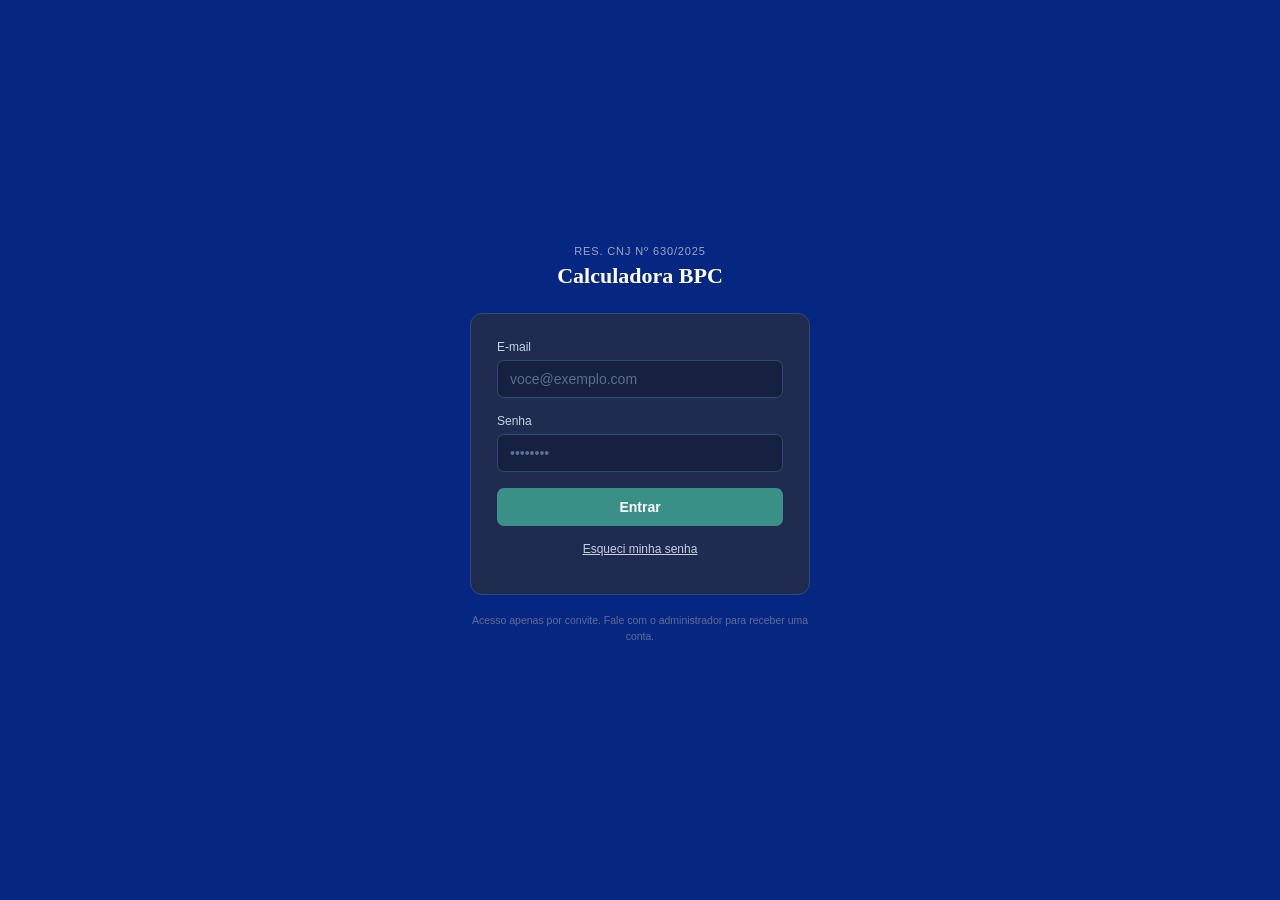
<file: index.html>
<!DOCTYPE html>
<html lang="pt-BR">
<head>
<meta charset="UTF-8" />
<!-- Redireciona na hora para a tela de login (funciona mesmo sem JavaScript). -->
<meta http-equiv="refresh" content="0; url=login.html" />
<title>Calculadora BPC</title>
<link rel="apple-touch-icon" sizes="180x180" href="Icone/apple-touch-icon.png">
<link rel="icon" type="image/png" sizes="32x32" href="Icone/favicon-32x32.png">
<link rel="icon" type="image/png" sizes="16x16" href="Icone/favicon-16x16.png">
<link rel="manifest" href="Icone/site.webmanifest">
</head>
<body>
<script>window.location.href = "login.html";</script>
<p>Redirecionando... <a href="login.html">clique aqui</a> se não for automático.</p>
</body>
</html>
</file>
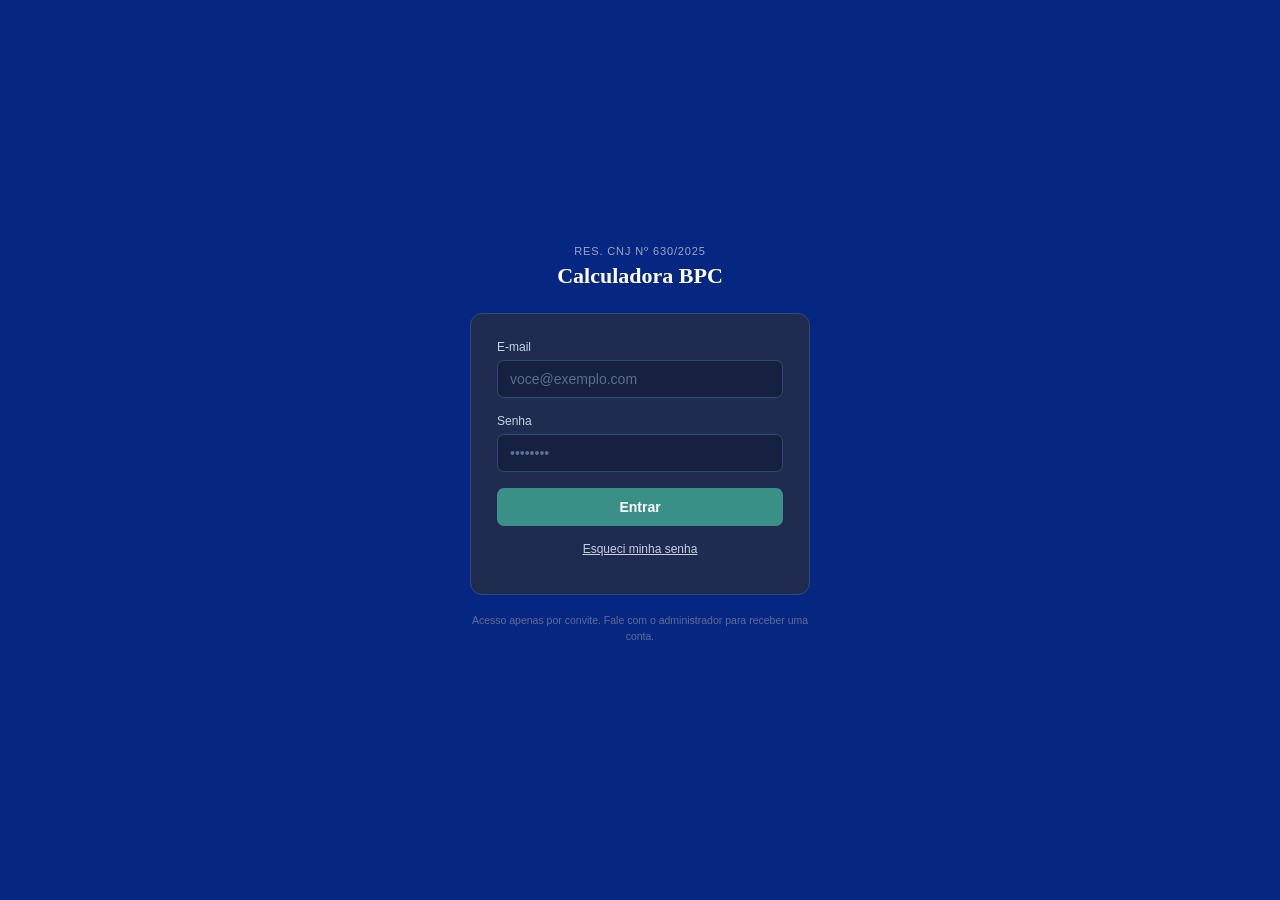
<file: admin.html>
<!DOCTYPE html>
<html lang="pt-BR">
<head>
<meta charset="UTF-8" />
<meta name="viewport" content="width=device-width, initial-scale=1.0" />
<title>Painel Admin — Calculadora BPC</title>
<link rel="stylesheet" href="styles.css" />
<link rel="apple-touch-icon" sizes="180x180" href="Icone/apple-touch-icon.png">
<link rel="icon" type="image/png" sizes="32x32" href="Icone/favicon-32x32.png">
<link rel="icon" type="image/png" sizes="16x16" href="Icone/favicon-16x16.png">
<link rel="manifest" href="Icone/site.webmanifest">
</head>
<body data-splash-wait>

<div id="splash" class="splash" role="status" aria-label="Carregando">
  <img src="img/logo.png" alt="Calculadora BPC" />
</div>


<!-- Tela de "Carregando..." enquanto confirmamos login e permissão -->
<div id="loading" class="loading-screen">Carregando...</div>

<!-- Conteúdo do painel (escondido até confirmar que a pessoa é admin) -->
<div id="app" hidden>

  <div class="topbar">
    <div>
      <p class="eyebrow">Área restrita</p>
      <h1>Painel do Administrador</h1>
    </div>
    <div class="topbar-actions">
      <a href="app.html" class="btn-ghost link-btn">Ir para a calculadora</a>
      <button class="btn-ghost" id="btn-sair" type="button">Sair</button>
    </div>

    <!-- Celular: botão de 3 risquinhos + painel de opções -->
    <button class="nav-toggle" id="nav-toggle" type="button" aria-label="Abrir menu" aria-expanded="false" aria-controls="nav-menu">
      <span></span><span></span><span></span>
    </button>
    <nav class="nav-menu" id="nav-menu" aria-label="Menu principal" hidden>
      <p class="nav-user" id="nav-user"></p>
      <a href="app.html">Ir para a calculadora</a>
      <button type="button" class="nav-sair" id="nav-sair">Sair</button>
    </nav>
  </div>

  <main class="app-main admin-main">

    <!-- Mensagens gerais do painel -->
    <p class="form-message error" id="msg-error"></p>
    <p class="form-message success" id="msg-success"></p>

    <!-- BLOCO 1: criar conta -->
    <section class="block">
      <h2>Nova conta</h2>
      <p class="sub">A conta é criada pronta para uso. Deixe a senha em branco para gerar uma automaticamente.</p>

      <form id="create-user-form" class="admin-form">
        <div class="field-light">
          <label for="new-email">E-mail da pessoa</label>
          <input type="email" id="new-email" placeholder="pessoa@exemplo.com" required />
        </div>
        <div class="field-light">
          <label for="new-password">Senha provisória (opcional)</label>
          <input type="text" id="new-password" placeholder="mínimo 8 caracteres" minlength="8" />
        </div>
        <div class="field-light">
          <label for="new-role">Papel</label>
          <select id="new-role">
            <option value="user">Usuário (só a calculadora)</option>
            <option value="admin">Administrador (também acessa este painel)</option>
          </select>
        </div>
        <div class="actions">
          <button type="submit" class="btn-calc" id="submit-btn">Criar conta</button>
          <button type="button" class="btn-clear" id="gerar-senha-btn">Gerar senha</button>
        </div>
      </form>
    </section>

    <!-- BLOCO 2: lista de membros -->
    <section class="block members-block">
      <h2>Membros</h2>
      <p class="sub" id="members-count">Carregando lista...</p>

      <div class="table-wrap">
        <table class="members-table">
          <thead>
            <tr>
              <th>E-mail</th>
              <th>Papel</th>
              <th>Criado em</th>
              <th></th>
            </tr>
          </thead>
          <!-- As linhas são criadas pelo admin.js -->
          <tbody id="members-body"></tbody>
        </table>
      </div>
      <p class="sub" style="margin-top:12px;">
        Dica: na planilha, a coluna <strong>ativo</strong> (SIM/NAO) liga e desliga o acesso de alguém sem excluir a conta.
      </p>
    </section>
  </main>
</div>

<!-- Mostrado para quem está logado mas não é admin -->
<div id="acesso-negado" class="denied" hidden>
  <p class="denied-title">Acesso restrito</p>
  <p class="denied-text">Sua conta não tem permissão de administrador.</p>
  <a href="app.html" class="denied-link">Voltar para a calculadora</a>
</div>

<script src="splash.js"></script>
<script src="nav.js"></script>
<script src="config.js"></script>
<script src="auth.js"></script>
<script src="admin.js"></script>
</body>
</html>
</file>
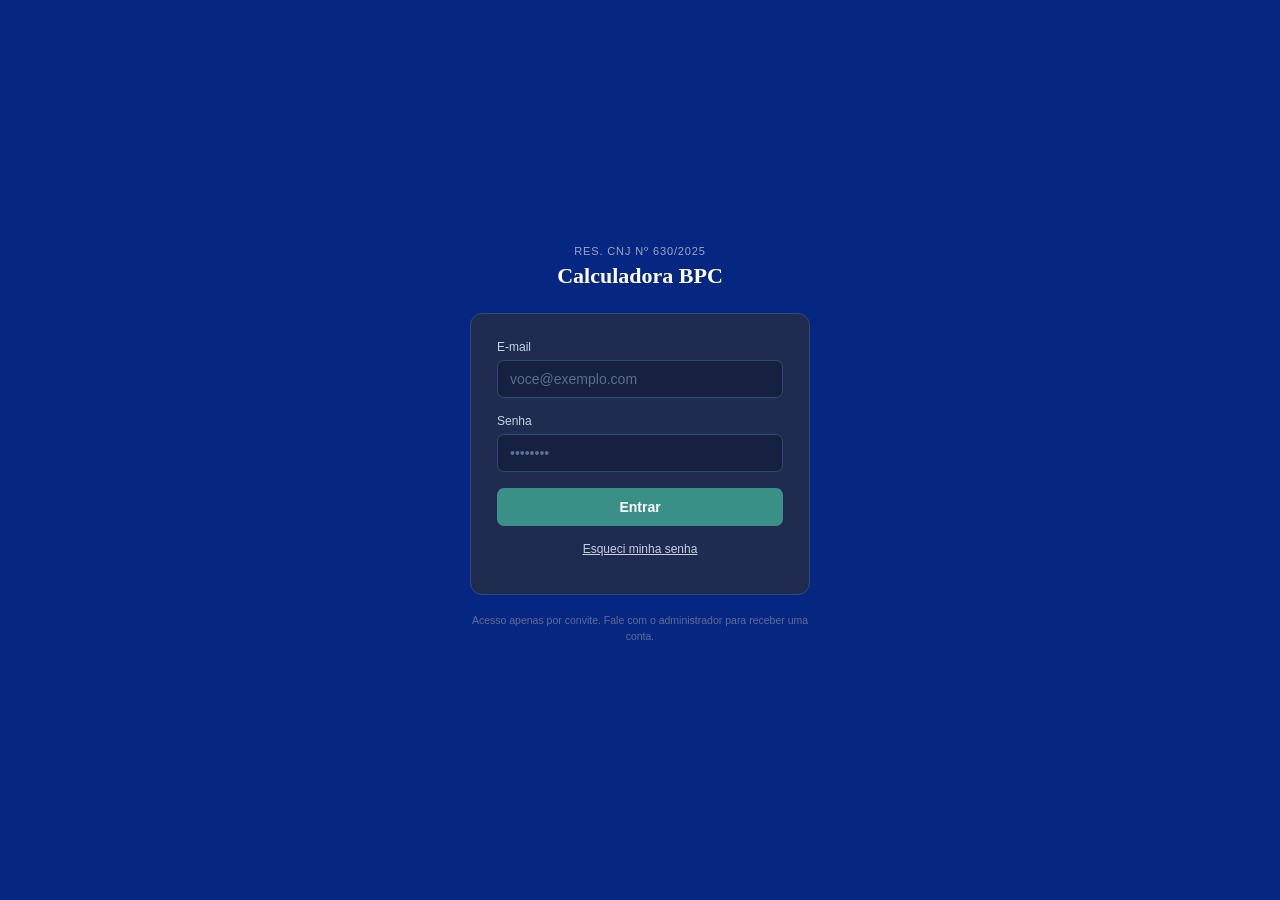
<file: app.html>
<!DOCTYPE html>
<html lang="pt-BR">
<head>
<meta charset="UTF-8" />
<meta name="viewport" content="width=device-width, initial-scale=1.0" />
<title>Calculadora BPC</title>
<link rel="stylesheet" href="styles.css" />
<link rel="apple-touch-icon" sizes="180x180" href="Icone/apple-touch-icon.png">
<link rel="icon" type="image/png" sizes="32x32" href="Icone/favicon-32x32.png">
<link rel="icon" type="image/png" sizes="16x16" href="Icone/favicon-16x16.png">
<link rel="manifest" href="Icone/site.webmanifest">
</head>
<body data-splash-wait>

<div id="splash" class="splash" role="status" aria-label="Carregando">
  <img src="img/logo.png" alt="Calculadora BPC" />
</div>


<!-- Tela de carregamento: some quando o login é confirmado (ver app.js) -->
<div id="loading" class="loading-screen">Carregando...</div>

<!-- Conteúdo principal, escondido até confirmar que há alguém logado -->
<div id="app" hidden>

  <!-- Barra superior -->
  <div class="topbar">
    <div>
      <p class="eyebrow">Res. CNJ nº 630/2025 · Anexo IV</p>
      <h1>Calculadora do Instrumento Unificado de Avaliação Biopsicossocial</h1>
      <!-- (Removido: havia aqui um botão quebrado "<button link href=...>" visível a todos.
           O acesso ao admin é só o link "Painel Admin" ao lado.) -->
    </div>
    <div class="topbar-actions">
      <!-- Só aparece para administradores (o app.js remove o "hidden") -->
      <a href="admin.html" class="btn-ghost link-btn" id="link-admin" hidden>Painel Admin</a>
      <!-- Círculo com as 2 primeiras letras do e-mail -->
      <div class="avatar" id="avatar">–</div>
      <button class="btn-ghost" id="btn-sair" type="button">Sair</button>
    </div>

    <!-- Celular: botão de 3 risquinhos + painel de opções (ver nav.js e styles.css, seção 8) -->
    <button class="nav-toggle" id="nav-toggle" type="button" aria-label="Abrir menu" aria-expanded="false" aria-controls="nav-menu">
      <span></span><span></span><span></span>
    </button>
    <nav class="nav-menu" id="nav-menu" aria-label="Menu principal" hidden>
      <p class="nav-user" id="nav-user"></p>
      <button type="button" data-go="menu-inicial">Início</button>
      <button type="button" data-go="view-ambientais">Fatores Ambientais</button>
      <button type="button" data-go="view-participacao">Atividades e Participação</button>
      <a href="admin.html" id="nav-admin" hidden>Painel Admin</a>
      <button type="button" class="nav-sair" id="nav-sair">Sair</button>
    </nav>
  </div>

  <main class="app-main">

    <!-- ============ MENU INICIAL: escolher qual cálculo fazer ============ -->
    <div id="menu-inicial">
      <p class="intro-line">Escolha qual parte deseja calcular.</p>
      <div class="menu-cards">
        <button class="menu-card" id="menu-ambientais" type="button">
          <h2>Fatores Ambientais</h2>
          <p>Domínios e1 a e5 — barreiras do ambiente físico, social e de atitudes.</p>
        </button>
        <button class="menu-card" id="menu-participacao" type="button">
          <h2>Atividades e Participação</h2>
          <p>Domínios d1 a d9 — 16 anos ou mais, ou apenas a avaliação social (menores de 16).</p>
        </button>
      </div>
    </div>

    <!-- ============ CALCULADORA 1: Fatores Ambientais (e1 a e5) ============ -->
    <div id="view-ambientais" hidden>
      <section class="block" id="ambientais">
        <!-- Botão "×" que volta ao menu -->
        <button class="btn-fechar" id="voltar-ambientais" type="button" aria-label="Fechar e voltar">×</button>
        <h2>Fatores Ambientais</h2>
        <p class="sub">Qualificador final = [(e1+e2+e3+e4+e5) × 5] − 0,1</p>

        <!-- Cada linha: código | nome do domínio | campo de 0 a 4.
             Para um domínio novo, copie uma linha e troque id, código e nome. -->
        <div class="domain-row">
          <span class="code">e1</span>
          <label for="e1" title="Produtos e Tecnologia">Produtos e Tecnologia</label>
          <input type="number" id="e1" min="0" max="4" step="1" value="0" />
        </div>
        <div class="domain-row">
          <span class="code">e2</span>
          <label for="e2" title="Condições de Habitabilidade e Mudanças Ambientais">Condições de Habitabilidade</label>
          <input type="number" id="e2" min="0" max="4" step="1" value="0" />
        </div>
        <div class="domain-row">
          <span class="code">e3</span>
          <label for="e3" title="Apoio e Relacionamentos">Apoio e Relacionamentos</label>
          <input type="number" id="e3" min="0" max="4" step="1" value="0" />
        </div>
        <div class="domain-row">
          <span class="code">e4</span>
          <label for="e4" title="Atitudes">Atitudes</label>
          <input type="number" id="e4" min="0" max="4" step="1" value="0" />
        </div>
        <div class="domain-row">
          <span class="code">e5</span>
          <label for="e5" title="Serviços, Sistemas e Políticas">Serviços, Sistemas e Políticas</label>
          <input type="number" id="e5" min="0" max="4" step="1" value="0" />
        </div>

        <p class="scale-hint">Escala: 0 nenhuma · 1 leve · 2 moderada · 3 grave · 4 completa</p>

        <div class="actions">
          <button class="btn-calc" id="calc-ambientais" type="button">Calcular</button>
          <button class="btn-clear" id="clear-ambientais" type="button">Limpar</button>
        </div>

        <!-- Caixa do resultado (aparece depois de calcular) -->
        <div class="result" id="result-ambientais">
          <div class="badge" id="badge-ambientais">–</div>
          <div class="result-text">
            <div class="pct" id="pct-ambientais">—</div>
            <div class="desc" id="desc-ambientais">Preencha os domínios e calcule.</div>
          </div>
        </div>
      </section>
    </div>

    <!-- ============ CALCULADORA 2: Atividades e Participação (d1 a d9) ============ -->
    <div id="view-participacao" hidden>
      <section class="block" id="participacao">
        <button class="btn-fechar" id="voltar-participacao" type="button" aria-label="Fechar e voltar">×</button>
        <h2>Atividades e Participação</h2>

        <!-- Abas: 16 anos ou mais (d1 a d9) / menores de 16 (só d6 a d9) -->
        <div class="sub-tabs" role="tablist">
          <button class="subtab-btn active" id="subtab-16mais" role="tab" aria-selected="true" type="button">16 anos ou mais</button>
          <button class="subtab-btn" id="subtab-menor16" role="tab" aria-selected="false" type="button">Menores de 16</button>
        </div>

        <!-- Texto da fórmula (o app.js troca conforme a aba) -->
        <p class="sub" id="sub-participacao">Qualificador final = [(d1+…+d9) × 2,77777777777778] − 0,1</p>

        <!-- Grupo d1 a d5: escondido na aba "Menores de 16" -->
        <div id="grupo-medico">
          <div class="group-label">Avaliação médico-pericial</div>
          <div class="domain-row">
            <span class="code">d1</span>
            <label for="d1" title="Aprendizagem e Aplicação de Conhecimento">Aprendizagem e Aplicação de Conhecimento</label>
            <input type="number" id="d1" min="0" max="4" step="1" value="0" />
          </div>
          <div class="domain-row">
            <span class="code">d2</span>
            <label for="d2" title="Tarefas e Demandas Gerais">Tarefas e Demandas Gerais</label>
            <input type="number" id="d2" min="0" max="4" step="1" value="0" />
          </div>
          <div class="domain-row">
            <span class="code">d3</span>
            <label for="d3" title="Comunicação">Comunicação</label>
            <input type="number" id="d3" min="0" max="4" step="1" value="0" />
          </div>
          <div class="domain-row">
            <span class="code">d4</span>
            <label for="d4" title="Mobilidade">Mobilidade</label>
            <input type="number" id="d4" min="0" max="4" step="1" value="0" />
          </div>
          <div class="domain-row">
            <span class="code">d5</span>
            <label for="d5" title="Cuidado Pessoal">Cuidado Pessoal</label>
            <input type="number" id="d5" min="0" max="4" step="1" value="0" />
          </div>
        </div>

        <!-- Grupo d6 a d9: sempre visível -->
        <div class="group-label">Avaliação social</div>
        <div class="domain-row">
          <span class="code">d6</span>
          <label for="d6" title="Vida Doméstica">Vida Doméstica</label>
          <input type="number" id="d6" min="0" max="4" step="1" value="0" />
        </div>
        <div class="domain-row">
          <span class="code">d7</span>
          <label for="d7" title="Relações e Interações Interpessoais">Relações e Interações Interpessoais</label>
          <input type="number" id="d7" min="0" max="4" step="1" value="0" />
        </div>
        <div class="domain-row">
          <span class="code">d8</span>
          <label for="d8" title="Áreas Principais da Vida">Áreas Principais da Vida</label>
          <input type="number" id="d8" min="0" max="4" step="1" value="0" />
        </div>
        <div class="domain-row">
          <span class="code">d9</span>
          <label for="d9" title="Vida Comunitária, Social e Cívica">Vida Comunitária, Social e Cívica</label>
          <input type="number" id="d9" min="0" max="4" step="1" value="0" />
        </div>

        <p class="scale-hint">Escala: 0 nenhuma · 1 leve · 2 moderada · 3 grave · 4 completa</p>

        <div class="actions">
          <button class="btn-calc" id="calc-participacao" type="button">Calcular</button>
          <button class="btn-clear" id="clear-participacao" type="button">Limpar</button>
        </div>

        <div class="result" id="result-participacao">
          <div class="badge" id="badge-participacao">–</div>
          <div class="result-text">
            <div class="pct" id="pct-participacao">—</div>
            <div class="desc" id="desc-participacao">Preencha os domínios e calcule.</div>
          </div>
        </div>
      </section>
    </div>

  </main>

  <!-- Rodapé com nota explicativa e faixas de classificação -->
  <p class="app-footer">
    <strong>Nota:</strong> os qualificadores por domínio (0–4) devem ser atribuídos pelo assistente
    social e pelo perito médico com base no exame/estudo social, conforme os indicadores do
    Anexo II. Esta ferramenta apenas automatiza o cálculo final previsto no Anexo IV. Faixas:
    N 0–4% · L 5–24% · M 25–49% · G 50–95% · C 96–100%.
  </p>

</div>

<script src="splash.js"></script>
<script src="nav.js"></script>
<script src="config.js"></script>
<script src="auth.js"></script>
<script src="app.js"></script>
</body>
</html>
</file>
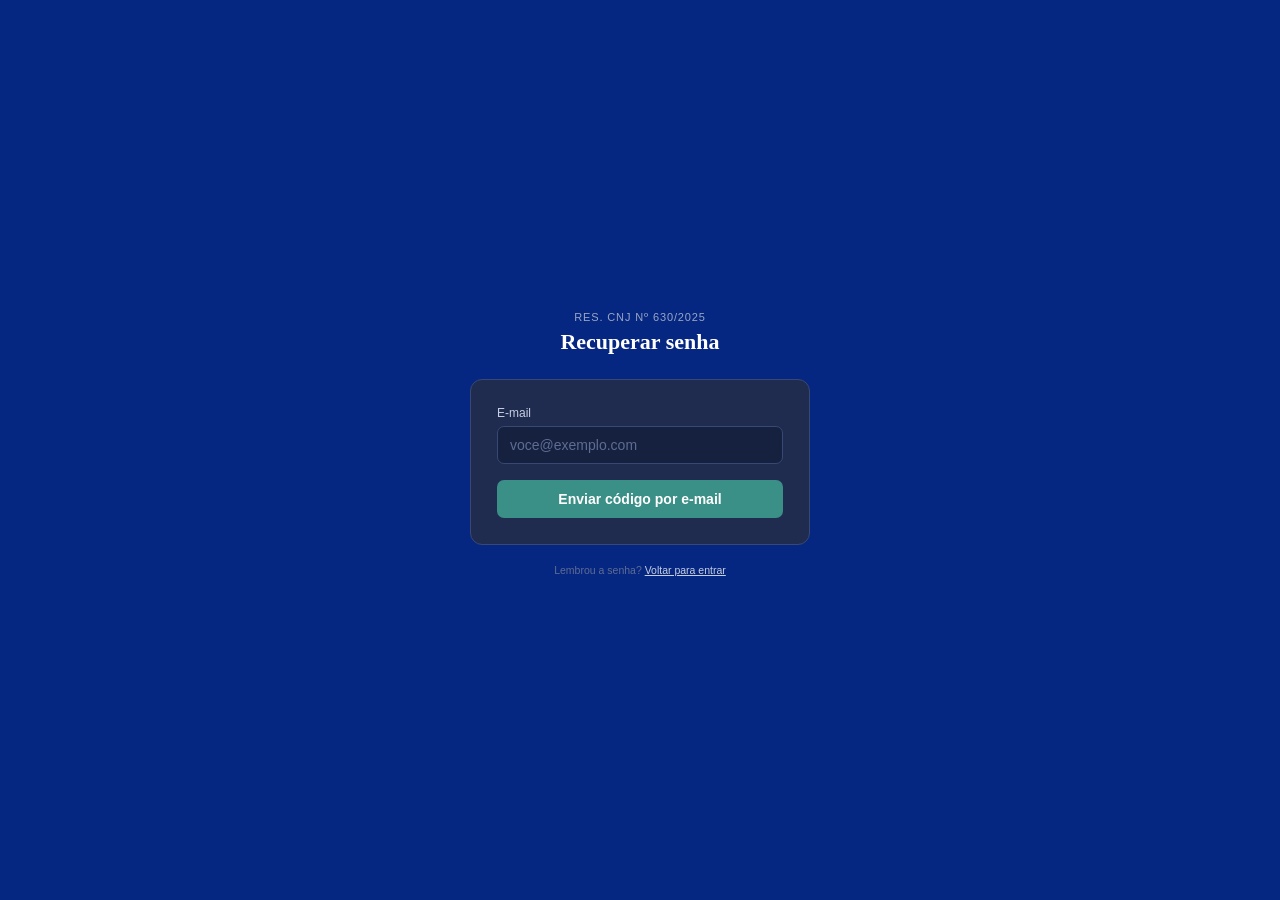
<file: forgot-password.html>
<!DOCTYPE html>
<html lang="pt-BR">
<head>
<meta charset="UTF-8" />
<meta name="viewport" content="width=device-width, initial-scale=1.0" />
<title>Recuperar senha — Calculadora BPC</title>
<link rel="stylesheet" href="styles.css" />
<link rel="apple-touch-icon" sizes="180x180" href="Icone/apple-touch-icon.png">
<link rel="icon" type="image/png" sizes="32x32" href="Icone/favicon-32x32.png">
<link rel="icon" type="image/png" sizes="16x16" href="Icone/favicon-16x16.png">
<link rel="manifest" href="Icone/site.webmanifest">
</head>
<body>

<div id="splash" class="splash" role="status" aria-label="Carregando">
  <img src="img/logo.png" alt="Calculadora BPC" />
</div>


<!-- Recuperação em 2 passos na mesma página:
     Passo 1: pede o e-mail e envia um código de 6 dígitos.
     Passo 2: a pessoa digita o código e escolhe a nova senha. -->
<div class="auth-page">
  <div class="auth-card">
    <p class="eyebrow">Res. CNJ nº 630/2025</p>
    <h1>Recuperar senha</h1>

    <div class="auth-box">
      <p class="form-message error" id="msg-error"></p>
      <p class="form-message success" id="msg-info"></p>

      <!-- PASSO 1 -->
      <form id="form-email">
        <div class="field">
          <label for="email">E-mail</label>
          <input type="email" id="email" placeholder="voce@exemplo.com" required autocomplete="email" />
        </div>
        <button type="submit" class="btn-primary" id="btn-email">Enviar código por e-mail</button>
      </form>

      <!-- PASSO 2 (escondido até o código ser enviado) -->
      <form id="form-codigo" hidden>
        <div class="field">
          <label for="codigo">Código recebido por e-mail</label>
          <input type="text" id="codigo" placeholder="6 dígitos" required inputmode="numeric" maxlength="6" autocomplete="one-time-code" />
        </div>
        <div class="field">
          <label for="password">Nova senha</label>
          <input type="password" id="password" placeholder="mínimo 8 caracteres" required minlength="8" autocomplete="new-password" />
        </div>
        <div class="field">
          <label for="password2">Confirmar nova senha</label>
          <input type="password" id="password2" placeholder="repita a senha" required minlength="8" autocomplete="new-password" />
        </div>
        <button type="submit" class="btn-primary" id="btn-codigo">Salvar nova senha</button>
      </form>
    </div>

    <p class="auth-footnote">
      Lembrou a senha? <a href="login.html" style="color:#C7CEE2;">Voltar para entrar</a>
    </p>
  </div>
</div>

<script src="splash.js"></script>
<script src="config.js"></script>
<script src="auth.js"></script>
<script>
  const formEmail = document.getElementById("form-email");
  const formCodigo = document.getElementById("form-codigo");
  const errorMsg = document.getElementById("msg-error");
  const infoMsg = document.getElementById("msg-info");

  let emailInformado = ""; // guardado do passo 1 para usar no passo 2

  function mostrarErro(texto) {
    infoMsg.classList.remove("show");
    errorMsg.textContent = texto;
    errorMsg.classList.add("show");
  }

  function mostrarInfo(texto) {
    errorMsg.classList.remove("show");
    infoMsg.textContent = texto;
    infoMsg.classList.add("show");
  }

  // PASSO 1: pedir o código
  formEmail.addEventListener("submit", async (e) => {
    e.preventDefault();
    const btn = document.getElementById("btn-email");
    errorMsg.classList.remove("show");
    btn.disabled = true;
    btn.textContent = "Enviando...";

    emailInformado = document.getElementById("email").value.trim();
    const { error } = await sendPasswordReset(emailInformado);

    btn.disabled = false;
    btn.textContent = "Enviar código por e-mail";

    if (error) return mostrarErro(traduzErroAuth(error));

    // Mensagem neutra de propósito: não revela se o e-mail tem conta.
    formEmail.hidden = true;
    formCodigo.hidden = false;
    mostrarInfo("Se esse e-mail tiver uma conta, enviamos um código de 6 dígitos. Veja também a caixa de spam.");
  });

  // PASSO 2: confirmar código + nova senha
  formCodigo.addEventListener("submit", async (e) => {
    e.preventDefault();
    const btn = document.getElementById("btn-codigo");
    errorMsg.classList.remove("show");

    const codigo = document.getElementById("codigo").value.trim();
    const password = document.getElementById("password").value;
    const password2 = document.getElementById("password2").value;

    if (password !== password2) return mostrarErro("As senhas não coincidem.");

    btn.disabled = true;
    btn.textContent = "Salvando...";

    const { error } = await confirmPasswordReset(emailInformado, codigo, password);

    if (error) {
      btn.disabled = false;
      btn.textContent = "Salvar nova senha";
      return mostrarErro(traduzErroAuth(error));
    }

    formCodigo.hidden = true;
    mostrarInfo("Senha atualizada! Redirecionando para o login...");
    setTimeout(() => (window.location.href = "login.html"), 2000);
  });
</script>
</body>
</html>
</file>
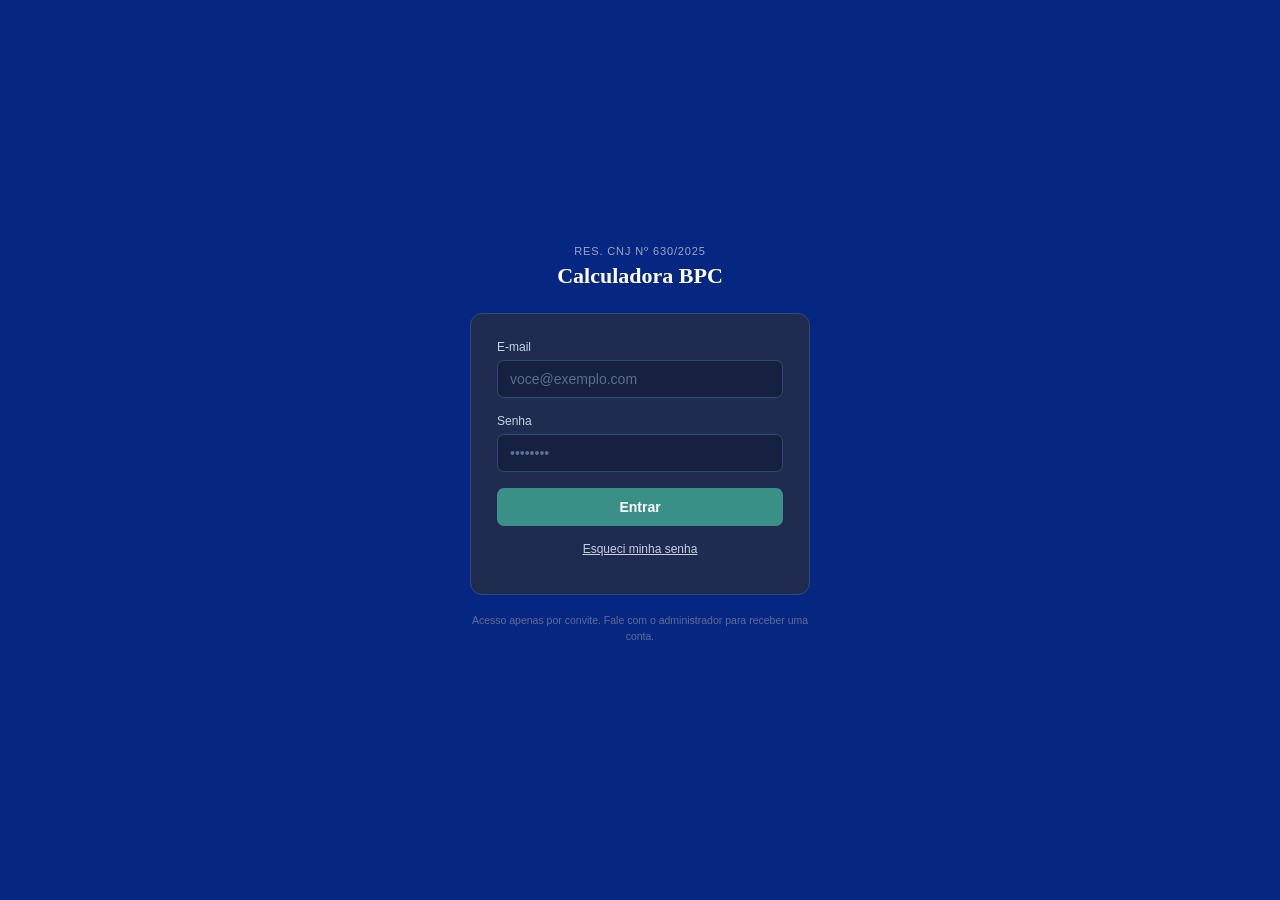
<file: login.html>
<!DOCTYPE html>
<html lang="pt-BR">
<head>
<meta charset="UTF-8" />
<meta name="viewport" content="width=device-width, initial-scale=1.0" />
<title>Entrar — Calculadora BPC</title>
<link rel="stylesheet" href="styles.css" />
<link rel="apple-touch-icon" sizes="180x180" href="Icone/apple-touch-icon.png">
<link rel="icon" type="image/png" sizes="32x32" href="Icone/favicon-32x32.png">
<link rel="icon" type="image/png" sizes="16x16" href="Icone/favicon-16x16.png">
<link rel="manifest" href="Icone/site.webmanifest">
</head>
<body data-splash-wait>

<div id="splash" class="splash" role="status" aria-label="Carregando">
  <img src="img/logo.png" alt="Calculadora BPC" />
</div>


<div class="auth-page">
  <div class="auth-card">
    <p class="eyebrow">Res. CNJ nº 630/2025</p>
    <h1>Calculadora BPC</h1>

    <div class="auth-box">
      <!-- Caixa de erro: começa vazia e escondida. O JavaScript preenche e mostra. -->
      <p class="form-message error" id="msg-error"></p>

      <form id="login-form">
        <div class="field">
          <label for="email">E-mail</label>
          <input type="email" id="email" placeholder="voce@exemplo.com" required autocomplete="email" />
        </div>
        <div class="field">
          <label for="password">Senha</label>
          <input type="password" id="password" placeholder="••••••••" required autocomplete="current-password" />
        </div>
        <button type="submit" class="btn-primary" id="submit-btn">Entrar</button>
      </form>

      <p class="auth-links">
        <a href="forgot-password.html">Esqueci minha senha</a>
      </p>
    </div>

    <p class="auth-footnote">
      Acesso apenas por convite. Fale com o administrador para receber uma conta.
    </p>
  </div>
</div>

<!-- Ordem importante: configuração -> funções de login -->
<script src="splash.js"></script>
<script src="config.js"></script>
<script src="auth.js"></script>
<script>
  // Se a pessoa já está logada, pula direto para a calculadora.
  (async function () {
    const session = await getSession();
    if (session) window.location.href = "app.html";
    else hideSplash(); // sem login: mostra o formulário
  })();

  const form = document.getElementById("login-form");
  const errorMsg = document.getElementById("msg-error");
  const submitBtn = document.getElementById("submit-btn");

  // Quando clicar em "Entrar":
  form.addEventListener("submit", async (e) => {
    e.preventDefault(); // impede a página de recarregar
    errorMsg.classList.remove("show");
    submitBtn.disabled = true; // evita clique duplo
    submitBtn.textContent = "Entrando...";

    const email = document.getElementById("email").value.trim();
    const password = document.getElementById("password").value;

    const { error } = await signIn(email, password);

    if (error) {
      // Mostra o erro e libera o botão de novo.
      errorMsg.textContent = traduzErroAuth(error);
      errorMsg.classList.add("show");
      submitBtn.disabled = false;
      submitBtn.textContent = "Entrar";
    } else {
      window.location.href = "app.html";
    }
  });
</script>
</body>
</html>
</file>
<file: styles.css>
/* =====================================================================
   styles.css — Visual de todas as páginas
   Seções: 1 Cores · 2 Base · 3 Telas de login · 4 Barra superior e menu
           5 Calculadoras · 6 Painel admin (novo)
   Para mudar o visual, o mais fácil é editar as cores da seção 1.
   ===================================================================== */

/* ---------- 1) CORES (variáveis usadas no resto do arquivo) ---------- */
:root {
  --ink: #062781;          /* azul principal (fundo do login, títulos) */
  --ink-soft: #020303;     /* texto secundário */
  --paper: #F7F5F0;        /* fundo das páginas internas */
  --panel: #FFFFFF;        /* fundo dos cartões */
  --line: #DEDAD0;         /* bordas */
  --accent: #3A8F86;       /* verde dos botões principais */
  --accent-soft: #E4F0EE;
  --danger: #B23A3A;       /* vermelho de erro / excluir */
  --danger-soft: #FAE2E2;

  /* Cores de cada faixa de resultado: N, L, M, G, C
     (-color = cor forte do círculo, -bg = fundo suave da caixa) */
  --n-color: #6B7280;
  --n-bg: #EEF0F2;
  --l-color: #2F8F86;
  --l-bg: #E3F1EF;
  --m-color: #B8860B;
  --m-bg: #FBF1DA;
  --g-color: #C1541F;
  --g-bg: #FBE9DE;
  --c-color: #B23A3A;
  --c-bg: #FAE2E2;
}

/* ---------- 2) BASE ---------- */
* { box-sizing: border-box; }

/* Garante que o atributo "hidden" do HTML sempre esconde o elemento,
   mesmo quando outra regra define "display". */
[hidden] { display: none !important; }

body {
  margin: 0;
  min-height: 100vh;
  background: var(--paper);
  color: var(--ink);
  font-family: -apple-system, "Segoe UI", Roboto, Helvetica, Arial, sans-serif;
  font-size: 14px;
}

/* Tela "Carregando..." */
.loading-screen {
  min-height: 100vh;
  display: flex;
  align-items: center;
  justify-content: center;
  color: var(--ink-soft);
  font-size: 13px;
}

/* ---------- 3) TELAS DE LOGIN / RECUPERAR SENHA ---------- */
.auth-page {
  min-height: 100vh;
  display: flex;
  align-items: center;
  justify-content: center;
  background: var(--ink);
  padding: 24px;
}

.auth-card {
  width: 100%;
  max-width: 340px;
}

.auth-card .eyebrow {
  text-align: center;
  font-size: 11px;
  letter-spacing: 0.08em;
  text-transform: uppercase;
  color: #9AA6C4;
  margin: 0 0 6px;
}

.auth-card h1 {
  text-align: center;
  font-family: Georgia, "Times New Roman", serif;
  font-size: 22px;
  color: #fff;
  margin: 0 0 24px;
  font-weight: 600;
}

.auth-box {
  background: #1F2C50;
  border: 1px solid #384874;
  border-radius: 12px;
  padding: 26px;
}

/* Campo (rótulo + caixa) em fundo escuro */
.field { margin-bottom: 16px; }

.field label {
  display: block;
  font-size: 12px;
  color: #C7CEE2;
  margin-bottom: 6px;
}

.field input {
  width: 100%;
  padding: 10px 12px;
  border: 1px solid #384874;
  border-radius: 7px;
  background: #16213F;
  color: #fff;
  font-size: 14px;
}

.field input::placeholder { color: #5F6C93; }
.field input:focus { outline: none; border-color: var(--accent); }

/* Botão principal largo (Entrar, Salvar...) */
.btn-primary {
  width: 100%;
  padding: 11px;
  border: none;
  border-radius: 7px;
  background: var(--accent);
  color: #fff;
  font-size: 14px;
  font-weight: 600;
  cursor: pointer;
}
.btn-primary:hover { background: #327E76; }
.btn-primary:disabled { opacity: 0.6; cursor: default; }

.auth-links {
  text-align: center;
  margin-top: 16px;
  font-size: 12px;
  color: #7A87AD;
}
.auth-links a { color: #C7CEE2; text-decoration: underline; cursor: pointer; }
.auth-links a:hover { color: #fff; }

/* Caixas de mensagem (erro e sucesso). Ficam escondidas até ganharem a classe "show". */
.form-message {
  font-size: 12.5px;
  border-radius: 7px;
  padding: 9px 11px;
  margin-bottom: 16px;
  display: none;
}
.form-message.show { display: block; }
.form-message.error { background: var(--danger-soft); color: var(--danger); }
.form-message.success { background: var(--l-bg); color: var(--l-color); }

.auth-footnote {
  text-align: center;
  font-size: 10.5px;
  color: #5F6C93;
  margin-top: 18px;
  line-height: 1.5;
}

/* ---------- 4) BARRA SUPERIOR, MENU E RODAPÉ ---------- */
.topbar {
  background: var(--ink);
  color: #fff;
  padding: 14px 24px;
  display: flex;
  align-items: center;
  justify-content: space-between;
  gap: 12px;
}

.topbar .eyebrow {
  font-size: 10.5px;
  letter-spacing: 0.08em;
  text-transform: uppercase;
  color: #9AA6C4;
  margin: 0 0 2px;
}

.topbar h1 {
  font-family: Georgia, "Times New Roman", serif;
  font-size: 17px;
  margin: 0;
  font-weight: 600;
}

.topbar-actions { display: flex; align-items: center; gap: 12px; }

/* Círculo com as iniciais do e-mail */
.avatar {
  width: 30px;
  height: 30px;
  border-radius: 50%;
  background: var(--accent);
  color: #fff;
  display: flex;
  align-items: center;
  justify-content: center;
  font-size: 12px;
  font-weight: 700;
}

/* Botão discreto da barra superior */
.btn-ghost {
  border: 1px solid #384874;
  background: transparent;
  color: #C7CEE2;
  font-size: 12px;
  padding: 7px 12px;
  border-radius: 6px;
  cursor: pointer;
}
.btn-ghost:hover { border-color: var(--accent); color: #fff; }

/* Link com aparência de botão (substitui os estilos que estavam inline no HTML) */
.link-btn { text-decoration: none; display: inline-block; }

main.app-main {
  max-width: 920px;
  margin: 0 auto;
  padding: 22px 24px 40px;
}

.intro-line { font-size: 13px; color: var(--ink-soft); margin: 0 0 18px; }

/* Cartões do menu inicial (2 colunas; 1 coluna no celular) */
.menu-cards { display: grid; grid-template-columns: 1fr 1fr; gap: 18px; }
@media (max-width: 720px) { .menu-cards { grid-template-columns: 1fr; } }

.menu-card {
  text-align: left;
  background: var(--panel);
  border: 1px solid var(--line);
  border-radius: 12px;
  padding: 22px;
  cursor: pointer;
  font-family: inherit;
}
.menu-card:hover { border-color: var(--accent); box-shadow: 0 2px 10px rgba(22, 33, 63, 0.06); }

.menu-card h2 {
  font-family: Georgia, "Times New Roman", serif;
  font-size: 17px;
  margin: 0 0 6px;
  color: var(--ink);
}
.menu-card p { font-size: 12.5px; color: var(--ink-soft); margin: 0; line-height: 1.5; }

.app-footer {
  max-width: 920px;
  margin: 0 auto;
  padding: 0 24px 30px;
  font-size: 11px;
  color: var(--ink-soft);
  line-height: 1.5;
}
.app-footer strong { color: var(--ink); }

/* ---------- 5) CALCULADORAS ---------- */
#view-ambientais,
#view-participacao { max-width: 560px; margin: 0 auto; }

/* Cartão branco que contém cada calculadora (position:relative para o "×" se posicionar nele) */
.block {
  position: relative;
  background: var(--panel);
  border: 1px solid var(--line);
  border-radius: 12px;
  padding: 18px 18px 16px;
}

.block h2 {
  font-family: Georgia, "Times New Roman", serif;
  font-size: 16px;
  margin: 0 0 3px;
  color: var(--ink);
  text-align: center;
}

.block .sub { font-size: 12px; color: var(--ink-soft); margin: 0 0 12px; line-height: 1.4; }

/* Botão "×" no canto do cartão */
.btn-fechar {
  position: absolute;
  top: 12px;
  right: 12px;
  width: 28px;
  height: 28px;
  display: flex;
  align-items: center;
  justify-content: center;
  border: 1px solid var(--line);
  border-radius: 50%;
  background: transparent;
  color: var(--ink-soft);
  font-size: 18px;
  line-height: 1;
  cursor: pointer;
}
.btn-fechar:hover { background: var(--line); color: var(--ink); }

/* Abas "16 anos ou mais" / "Menores de 16" */
.sub-tabs { display: flex; gap: 6px; margin: 8px 0 12px; }

.subtab-btn {
  flex: 1;
  border: 1px solid var(--line);
  background: var(--paper);
  color: var(--ink-soft);
  font-size: 12px;
  font-weight: 600;
  padding: 7px 4px;
  border-radius: 6px;
  cursor: pointer;
}
.subtab-btn:hover { border-color: var(--accent); color: var(--ink); }
.subtab-btn.active { background: var(--accent-soft); border-color: var(--accent); color: var(--accent); }

/* Título de grupo ("Avaliação médico-pericial", "Avaliação social") */
.group-label {
  font-size: 11px;
  text-transform: uppercase;
  letter-spacing: 0.05em;
  color: var(--accent);
  margin: 12px 0 6px;
  font-weight: 700;
}

/* Linha de um domínio: código | nome | campo */
.domain-row {
  display: grid;
  grid-template-columns: 34px 1fr 56px;
  align-items: center;
  gap: 10px;
  padding: 6px 0;
  border-bottom: 1px dashed var(--line);
}
.domain-row:last-of-type { border-bottom: none; }

.domain-row .code { font-weight: 700; color: var(--ink); font-size: 13px; }

.domain-row label {
  font-size: 12.5px;
  color: var(--ink-soft);
  line-height: 1.3;
  cursor: help; /* o nome completo aparece ao passar o mouse (atributo title) */
}

.domain-row input {
  width: 56px;
  padding: 6px;
  border: 1px solid var(--line);
  border-radius: 6px;
  font-size: 14px;
  text-align: center;
  background: var(--paper);
  color: var(--ink);
}
.domain-row input:focus { outline: 2px solid var(--accent); outline-offset: 1px; border-color: var(--accent); }

.scale-hint { font-size: 11px; color: var(--ink-soft); margin: 8px 0 0; }

/* Botões Calcular / Limpar */
.actions { display: flex; gap: 8px; margin-top: 12px; }

.btn-calc {
  flex: 1;
  padding: 10px;
  border: none;
  border-radius: 7px;
  background: var(--accent);
  color: #fff;
  font-size: 13px;
  font-weight: 600;
  cursor: pointer;
}
.btn-calc:hover { background: #327E76; }
.btn-calc:disabled { opacity: 0.6; cursor: default; }

.btn-clear {
  flex: 0 0 auto;
  padding: 10px 16px;
  border: 1px solid var(--line);
  border-radius: 7px;
  background: var(--panel);
  color: var(--ink-soft);
  font-size: 13px;
  font-weight: 600;
  cursor: pointer;
}
.btn-clear:hover { background: var(--paper); color: var(--ink); border-color: #B9B4A6; }

/* Caixa do resultado (escondida até ganhar a classe "show") */
.result {
  margin-top: 12px;
  display: none;
  align-items: center;
  gap: 12px;
  padding: 11px 13px;
  border-radius: 8px;
  background: var(--n-bg);
}
.result.show { display: flex; }

/* Círculo com a letra do qualificador */
.badge {
  flex: 0 0 auto;
  width: 46px;
  height: 46px;
  border-radius: 50%;
  display: flex;
  align-items: center;
  justify-content: center;
  font-family: Georgia, serif;
  font-weight: 700;
  font-size: 19px;
  color: #fff;
  background: var(--n-color);
}

.result-text .pct { font-size: 13.5px; font-weight: 700; color: var(--ink); }
.result-text .desc { font-size: 12px; color: var(--ink-soft); margin-top: 1px; }

/* ---------- 6) PAINEL ADMIN ---------- */
.admin-main { max-width: 760px; }

/* Espaço entre os cartões do painel */
.admin-main .block { margin-bottom: 18px; }
.admin-main .form-message { margin-bottom: 14px; }

/* Campos em fundo claro (o painel não usa o fundo escuro do login) */
.admin-form { margin-top: 8px; }
.field-light { margin-bottom: 14px; }
.field-light label { display: block; font-size: 12px; color: var(--ink-soft); margin-bottom: 5px; }
.field-light input {
  width: 100%;
  padding: 9px 11px;
  border: 1px solid var(--line);
  border-radius: 7px;
  background: var(--paper);
  color: var(--ink);
  font-size: 14px;
}
.field-light input:focus { outline: 2px solid var(--accent); outline-offset: 1px; border-color: var(--accent); }

/* Tabela de membros (rola para os lados em telas pequenas) */
.table-wrap { overflow-x: auto; }

.members-table { width: 100%; border-collapse: collapse; font-size: 13px; }
.members-table th {
  text-align: left;
  font-size: 11px;
  text-transform: uppercase;
  letter-spacing: 0.05em;
  color: var(--accent);
  padding: 8px 10px;
  border-bottom: 1px solid var(--line);
}
.members-table td {
  padding: 10px;
  border-bottom: 1px dashed var(--line);
  color: var(--ink-soft);
  word-break: break-word;
}
.members-table .td-action { text-align: right; white-space: nowrap; }

/* Selo "Admin" / "Usuário" */
.role-pill { display: inline-block; font-size: 11px; font-weight: 700; padding: 2px 9px; border-radius: 999px; }
.role-admin { background: var(--accent-soft); color: var(--accent); }
.role-user { background: var(--n-bg); color: var(--n-color); }

.you-tag { font-size: 11px; color: var(--n-color); font-style: italic; }

/* Botão vermelho de excluir */
.btn-danger {
  border: 1px solid var(--danger);
  background: transparent;
  color: var(--danger);
  font-size: 12px;
  font-weight: 600;
  padding: 5px 11px;
  border-radius: 6px;
  cursor: pointer;
}
.btn-danger:hover { background: var(--danger); color: #fff; }
.btn-danger:disabled { opacity: 0.6; cursor: default; }

/* Tela "Acesso restrito" (antes era estilo inline no HTML) */
.denied {
  min-height: 100vh;
  display: flex;
  align-items: center;
  justify-content: center;
  flex-direction: column;
  gap: 10px;
}
.denied-title { font-family: Georgia, serif; font-size: 18px; color: var(--ink); margin: 0; }
.denied-text { font-size: 13px; color: var(--ink-soft); margin: 0; }
.denied-link { font-size: 13px; color: var(--accent); }

/* Lista suspensa (select) do formulário de nova conta — mesmo visual dos campos de texto */
.field-light select {
  width: 100%;
  padding: 9px 11px;
  border: 1px solid var(--line);
  border-radius: 7px;
  background: var(--paper);
  color: var(--ink);
  font-size: 14px;
}

/* Botão neutro (ex.: "Nova senha") ao lado do botão vermelho de excluir */
.btn-outline {
  border: 1px solid var(--accent);
  background: transparent;
  color: var(--accent);
  font-size: 12px;
  font-weight: 600;
  padding: 5px 11px;
  border-radius: 6px;
  cursor: pointer;
  margin-right: 6px;
}
.btn-outline:hover { background: var(--accent); color: #fff; }
.btn-outline:disabled { opacity: 0.6; cursor: default; }

/* Selo vermelho "Desativado" (conta com ativo = NAO na planilha) */
.role-off { background: var(--danger-soft); color: var(--danger); }

/* =====================================================================
   7) TELA DE ABERTURA (splash) — imagem que some quando a página carrega
   ===================================================================== */
.splash {
  position: fixed;
  inset: 0;
  z-index: 9999;
  background: #fff;
  display: flex;
  align-items: center;
  justify-content: center;
  transition: opacity 0.45s ease, visibility 0.45s ease;
  /* Segurança: se o JavaScript falhar, some sozinha após 10 s. */
  animation: splash-failsafe 0.4s ease 10s forwards;
}
.splash.hide { opacity: 0; visibility: hidden; pointer-events: none; }
.splash img {
  width: min(180px, 45vw);
  height: auto;
  animation: splash-pulse 1.6s ease-in-out infinite;
}
@keyframes splash-pulse {
  0%, 100% { transform: scale(1); opacity: 1; }
  50% { transform: scale(1.06); opacity: 0.85; }
}
@keyframes splash-failsafe { to { opacity: 0; visibility: hidden; pointer-events: none; } }
@media (prefers-reduced-motion: reduce) { .splash img { animation: none; } }

/* =====================================================================
   8) MENU DO CELULAR (hambúrguer) — só aparece em telas de até 720px
   ===================================================================== */
.topbar { position: relative; }

/* Em telas largas, o botão e o painel ficam escondidos */
.nav-toggle, .nav-menu { display: none; }

@media (max-width: 720px) {
  /* Barra mais compacta; os botões da direita vão para dentro do menu */
  .topbar { padding: 12px 16px; position: sticky; top: 0; z-index: 50; }
  .topbar h1 { font-size: 14px; line-height: 1.3; }
  .topbar .eyebrow { font-size: 9.5px; }
  .topbar-actions { display: none; }

  /* Botão de 3 risquinhos */
  .nav-toggle {
    display: flex;
    flex: 0 0 auto;
    flex-direction: column;
    justify-content: center;
    gap: 5px;
    width: 42px;
    height: 42px;
    padding: 0 10px;
    border: 1px solid #384874;
    border-radius: 8px;
    background: transparent;
    cursor: pointer;
  }
  .nav-toggle span {
    display: block;
    height: 2px;
    border-radius: 2px;
    background: #C7CEE2;
    transition: transform 0.2s ease, opacity 0.2s ease;
  }
  .nav-toggle:hover, .nav-toggle:focus-visible { border-color: var(--accent); }
  .nav-toggle:focus-visible { outline: 2px solid var(--accent); outline-offset: 2px; }
  /* Vira um "X" quando aberto */
  .nav-toggle.open span:nth-child(1) { transform: translateY(7px) rotate(45deg); }
  .nav-toggle.open span:nth-child(2) { opacity: 0; }
  .nav-toggle.open span:nth-child(3) { transform: translateY(-7px) rotate(-45deg); }

  /* Painel que cai da barra */
  .nav-menu {
    display: flex;
    flex-direction: column;
    position: absolute;
    top: 100%;
    left: 0;
    right: 0;
    background: #1F2C50;
    border-top: 1px solid #384874;
    box-shadow: 0 10px 24px rgba(6, 39, 129, 0.35);
    padding: 6px 0 10px;
  }
  .nav-user {
    margin: 0;
    padding: 10px 18px 12px;
    font-size: 12px;
    color: #9AA6C4;
    border-bottom: 1px solid #384874;
    word-break: break-all;
  }
  .nav-menu a, .nav-menu button {
    display: block;
    width: 100%;
    text-align: left;
    padding: 14px 18px;
    border: none;
    background: transparent;
    color: #fff;
    font: inherit;
    font-size: 15px;
    text-decoration: none;
    cursor: pointer;
  }
  .nav-menu a:hover, .nav-menu button:hover,
  .nav-menu a:focus-visible, .nav-menu button:focus-visible { background: #2A3A68; outline: none; }
  .nav-menu .nav-sair { color: #F2B5B5; border-top: 1px solid #384874; margin-top: 6px; }

  /* Conteúdo mais confortável no celular */
  main.app-main { padding: 18px 16px 32px; }
  .app-footer { padding: 0 16px 26px; }
  .block { padding: 16px 14px 14px; }
  .auth-box { padding: 22px 18px; }
  /* 16px nos campos evita o zoom automático do iPhone ao tocar */
  .field input, .field-light input, .field-light select, .domain-row input { font-size: 16px; }
  .domain-row { grid-template-columns: 30px 1fr 60px; gap: 8px; }
  .domain-row input { width: 60px; padding: 8px 6px; }
  .btn-calc, .btn-clear, .btn-primary { padding-top: 12px; padding-bottom: 12px; }
  .members-table td, .members-table th { padding: 8px 6px; }
}
</file>
